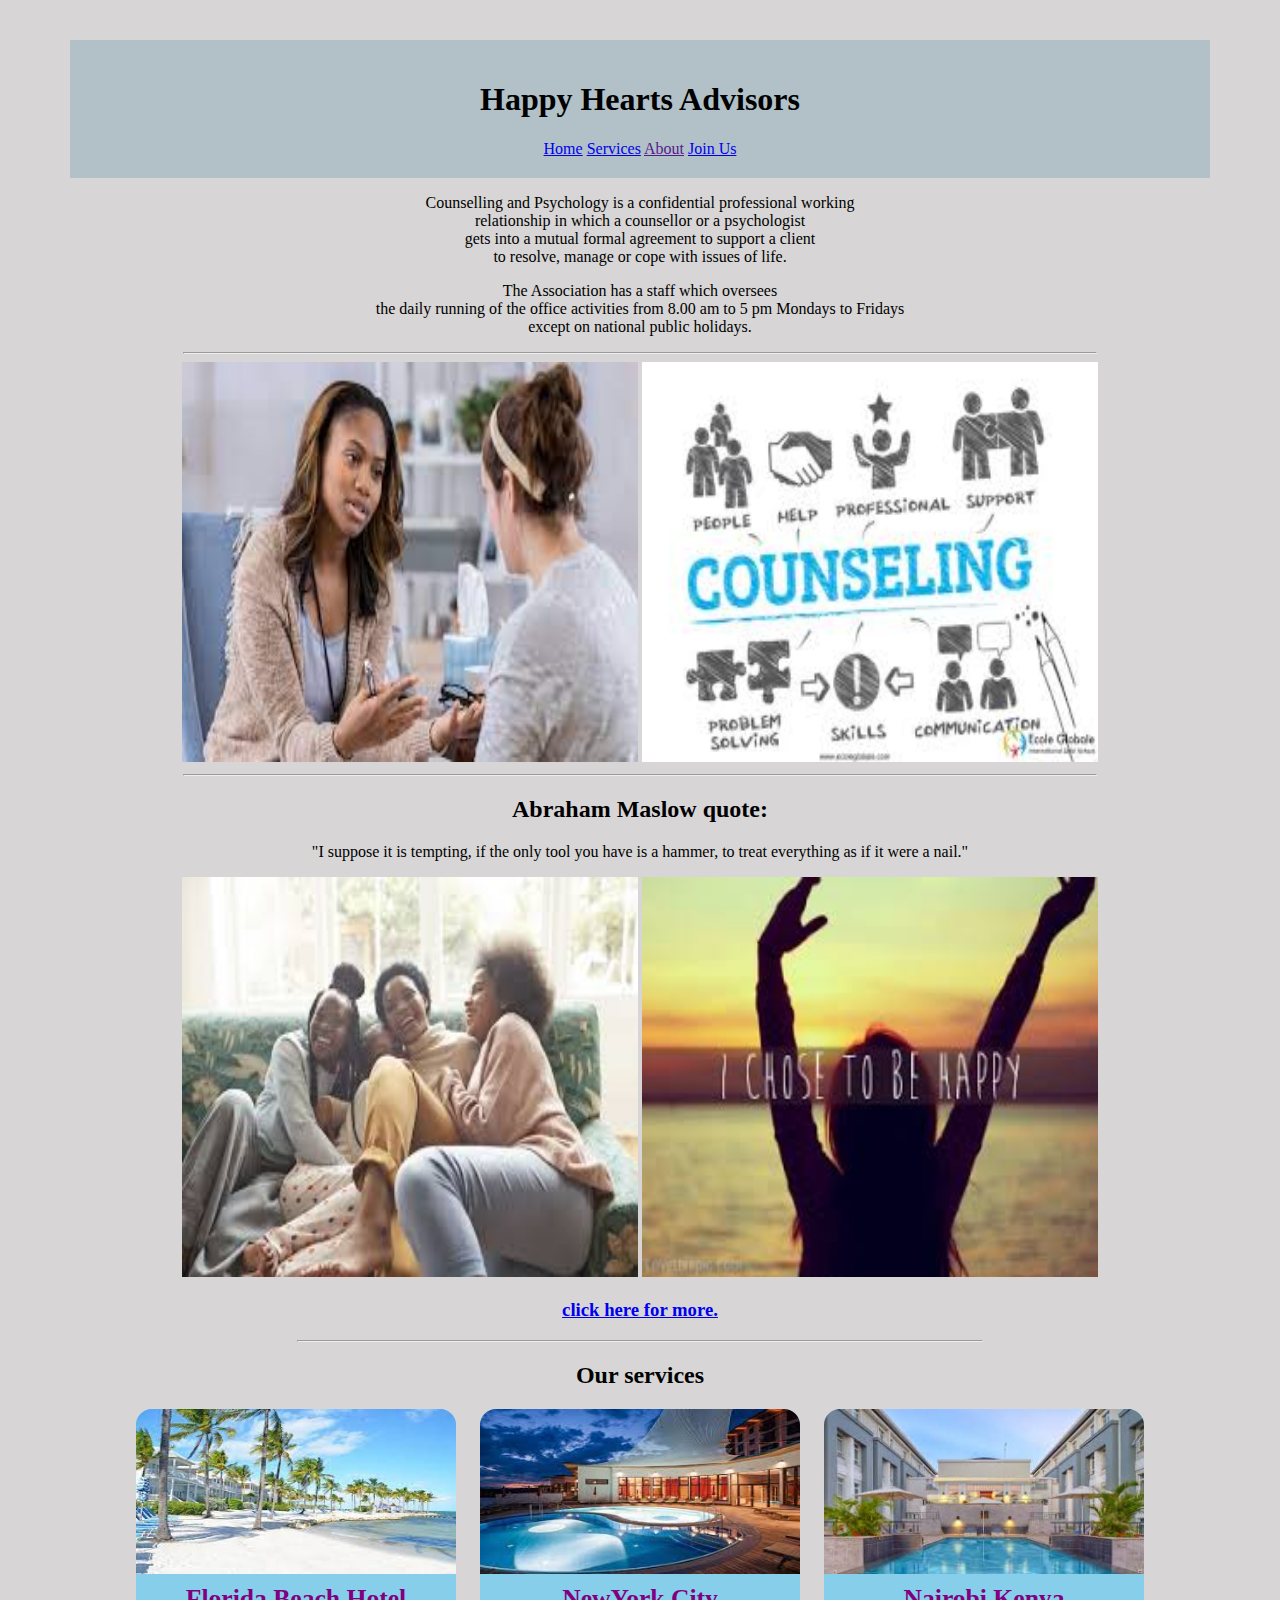
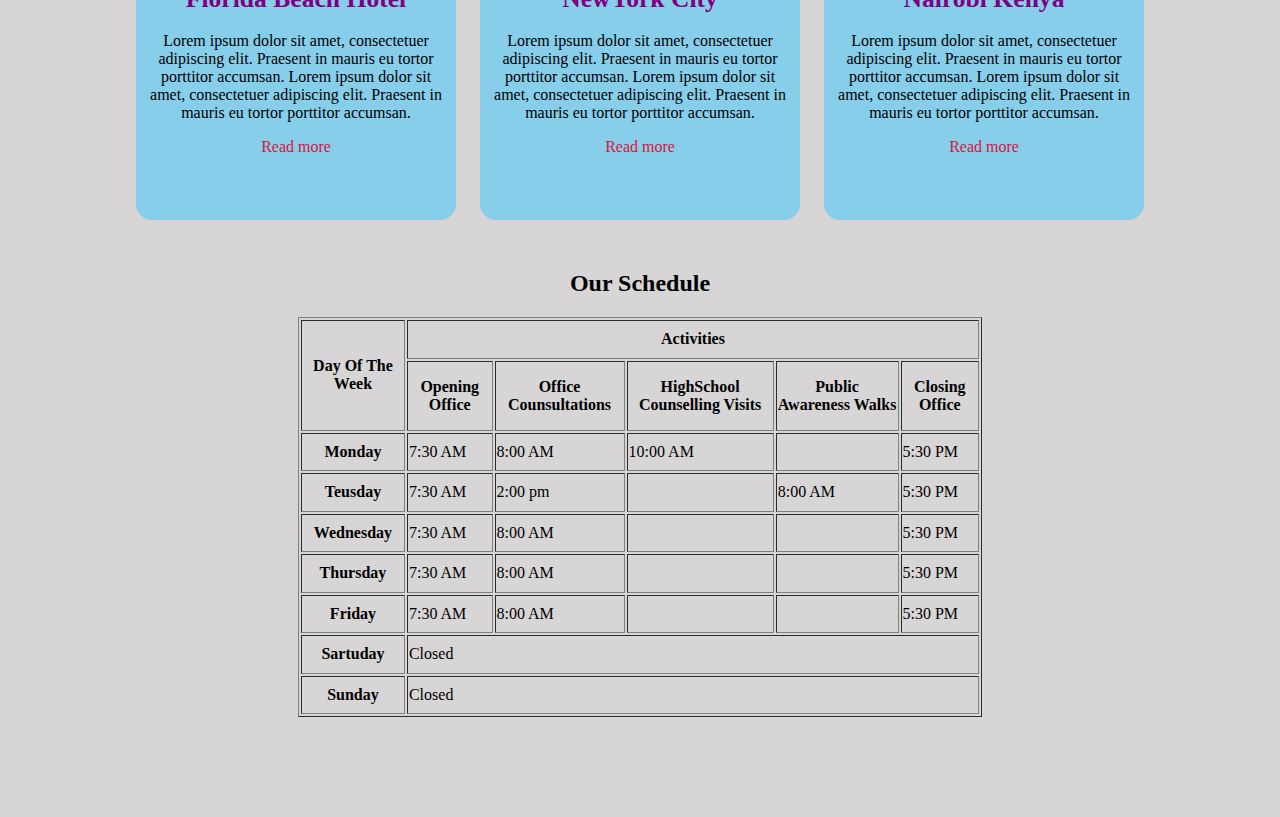
<file: index.html>
<html lang="en">
<head>
    <meta charset="UTF-8">
    <meta name="viewport" content="width=device-width, initial-scale=1.0">
    <title>Aleo</title>
    <link rel="stylesheet" href="hearts.css">
    <style>
    .cards{
        display: grid;
        display: flex;
        flex-wrap: wrap;
        margin: 10px auto;
        justify-content: center;
        max-width: 1200px;
        grid-template-columns: repeat(auto-fill, minmax(200px, 1fr));
        gap: 24px;
    }
    .cards article{
        max-width: 320px;
        cursor: pointer;
        background-color: skyblue;
        position: relative;
        display: block;
        transition: all 0.4s ease-in-out ;
        overflow: hidden;
        border-radius: 16px;
        margin-bottom: 30px;
    }
    .cards article a {
        display: inline-flex;
        color: crimson;
        text-decoration: none;
    }
    .cards article h2 {
        margin: 10 0 18px 0;
        font-size: 1.6rem;
        color: purple;
        transition: 0.3s ease-out;
    }
    .cards article img {
        width: 100%;
        height: 40%;
        max-width: 100%;
        transform-origin: center;
        transition: transform 0.4s ease-in-out;
    }
    /* .cards img {
        height: 70%;
        overflow: hidden;
        object-fit: cover;
    } */

    .cards article:hover img {
        transform: scale(1.2); 
    }

    .cards article p {
        padding-left: 10px;
        padding-right: 10px;
    }

</style>
</head>
<body>
    <center>
    <div class="myheader">
        <h1>Happy Hearts Advisors</h1>
        <nav>
            <a href="hearts.html">Home</a>
            <a href="#services">Services</a>
            <a href="">About</a>
            <a href="signup.html">Join Us</a>

        </nav>
    </div>
        <p>
            Counselling and Psychology is a confidential professional working <br>
             relationship in which a counsellor or a psychologist <br>
              gets into a mutual formal agreement to support a client <br>
               to resolve, manage or cope with issues of life.
        </p>
        <p>
            The Association has a staff which oversees <br>
            the daily running of the office activities from 8.00 am to 5 pm Mondays to Fridays <br>
            except on national public holidays.
        </p>
        <hr width="80%">
        <img src="images/counsel one.jpg" alt="" width="40%" height="400px">
        <img src="images/counsel two.jpg" alt="" width="40%" height="400px">
        <hr width="80%">
        <h2>Abraham Maslow quote:
        </h2>
        <p>
            "I suppose it is tempting, if the only tool you have is a hammer, to treat everything as if it were a nail."
        </p>
        <img src="images/happy one.jpg" alt="" width="40%" height="400px">
        <img src="images/happy two.jpg" alt="" width="40%" height="400px">

        <a href="https://www.lek.com/industries/healthcare-services/behavioral-mental-health" style="display: block;" target="_blank"><h3>click here for more.</h3></a>

        <hr width="60%">

        <section id="services">
        <h2>Our services</h2>
    
    <div class="cards">
        <article>
            <img src="images/florida.jpg" alt="">
            <h2>Florida Beach Hotel</h2>
            <p>
                Lorem ipsum dolor sit amet, consectetuer adipiscing elit. Praesent in mauris eu tortor porttitor accumsan. 
                    Lorem ipsum dolor sit amet, consectetuer adipiscing elit. Praesent in mauris eu tortor porttitor accumsan. 
            
                
                 
                </p>
                <a href="#" class="read-more">
                    Read more
                </a>
        </article>
        <article>
            <img src="images/nyc.jpg" alt="">
            <h2>NewYork City</h2>
            <p>
                Lorem ipsum dolor sit amet, consectetuer adipiscing elit. Praesent in mauris eu tortor porttitor accumsan. 
                    Lorem ipsum dolor sit amet, consectetuer adipiscing elit. Praesent in mauris eu tortor porttitor accumsan. 
                
                 
                </p>
                <a href="#" class="read-more">
                    Read more
                </a>
        </article>
        <article>
            
                <img
                src="images/nairobi.jpg" alt=""  
                />
           
                <h2>Nairobi Kenya</h2>               
                <p>
                    Lorem ipsum dolor sit amet, consectetuer adipiscing elit. Praesent in mauris eu tortor porttitor accumsan. 
                    Lorem ipsum dolor sit amet, consectetuer adipiscing elit. Praesent in mauris eu tortor porttitor accumsan. 

                    
                </p>
                <a href="#" class="read-more">
                    Read more
                </a>
            
        </article>
        </div>
        <h2>Our Schedule</h2>
        <div class="Schedule">
        <table border="1" width="60%" height="400px">
            
                <tr>
                    <th rowspan="2">Day Of The Week</th>
                    <th colspan="5">Activities</th>
                </tr>
                <tr>
                    <th>Opening Office</th>
                    <th>Office Counsultations</th>
                    <th>HighSchool Counselling Visits</th>
                    <th>Public Awareness Walks</th>
                    <th>Closing Office</th>
                </tr>
                <tr>
                    <th>Monday</th>
                    <td>7:30 AM</td>
                    <td>8:00 AM</td>
                    <td>10:00 AM</td>
                    <td></td>
                    <td>5:30 PM</td>
                </tr>
                <tr>
                    <th>Teusday</th>
                    <td>7:30 AM</td>
                    <td>2:00 pm</td>
                    <td></td>
                    <td>8:00 AM</td>
                    <td>5:30 PM</td>
                </tr>
                <tr>
                    <th>Wednesday</th>
                    <td>7:30 AM</td>
                    <td>8:00 AM</td>
                    <td></td>
                    <td></td>
                    <td>5:30 PM</td>
                </tr>
                <tr>
                    <th>Thursday</th>
                    <td>7:30 AM</td>
                    <td>8:00 AM</td>
                    <td></td>
                    <td></td>
                    <td>5:30 PM</td>
                </tr>
                <tr>
                    <th>Friday</th>
                    <td>7:30 AM</td>
                    <td>8:00 AM</td>
                    <td></td>
                    <td></td>
                    <td>5:30 PM</td>
                </tr>
                <tr>
                    <th>Sartuday</th>
                    <td colspan="5">Closed</td>

                </tr>
                <tr>
                    <th>Sunday</th>
                    <td colspan="5">Closed</td>
                    
                </tr>
        </table>
    </div>

</center>
</body>
</html>
</file>
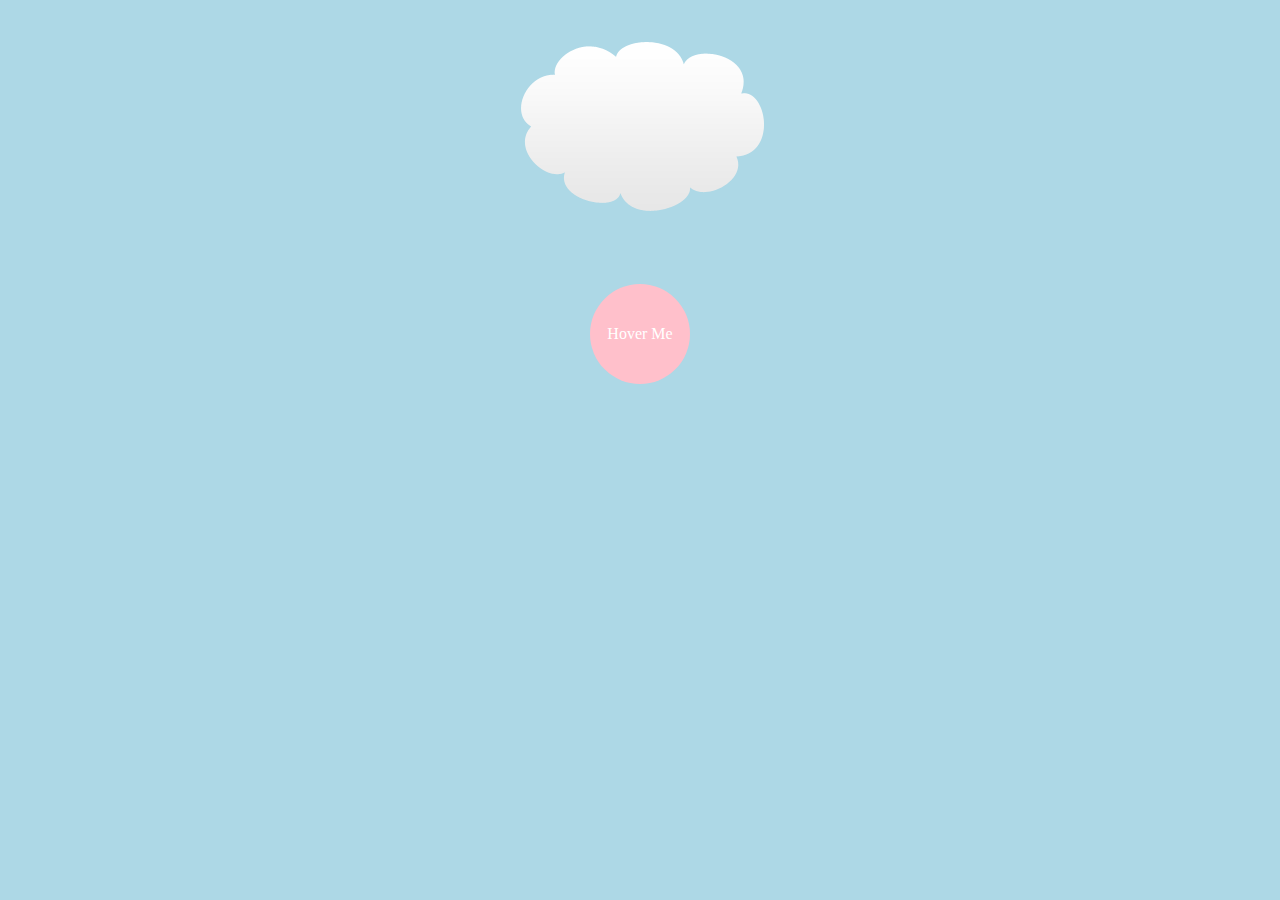
<file: animation.html>
<html lang="en">
<head>
    <meta charset="UTF-8">
    <meta name="viewport" content="width=device-width, initial-scale=1.0">
    <title>Document</title>
    <style>
        body{
            background: lightblue;
            text-align: center;
        }
        .wrapper{
            width: 100%;
            padding: 20px;
            box-sizing: border-box;
            /* background: #555; */
        }
        .circle{
            width: 100px;
            padding: 50px 0;
            line-height: 0;
            margin: 60px auto;
            background: pink;
            color: #fff;
            cursor: pointer;
            border-radius: 50%;
            transition: 1s, transform 0.3s;
        }
        .circle:hover{
            background: salmon;
            transform: rotate(360deg) scale(0.8);
        }
    </style>
</head>
<body>
    <div class="wrapper">
        <img src="img/cloud.png" alt="">
        <div class="circle">
            Hover Me
        </div>
    </div>
</body>
</html>
</file>
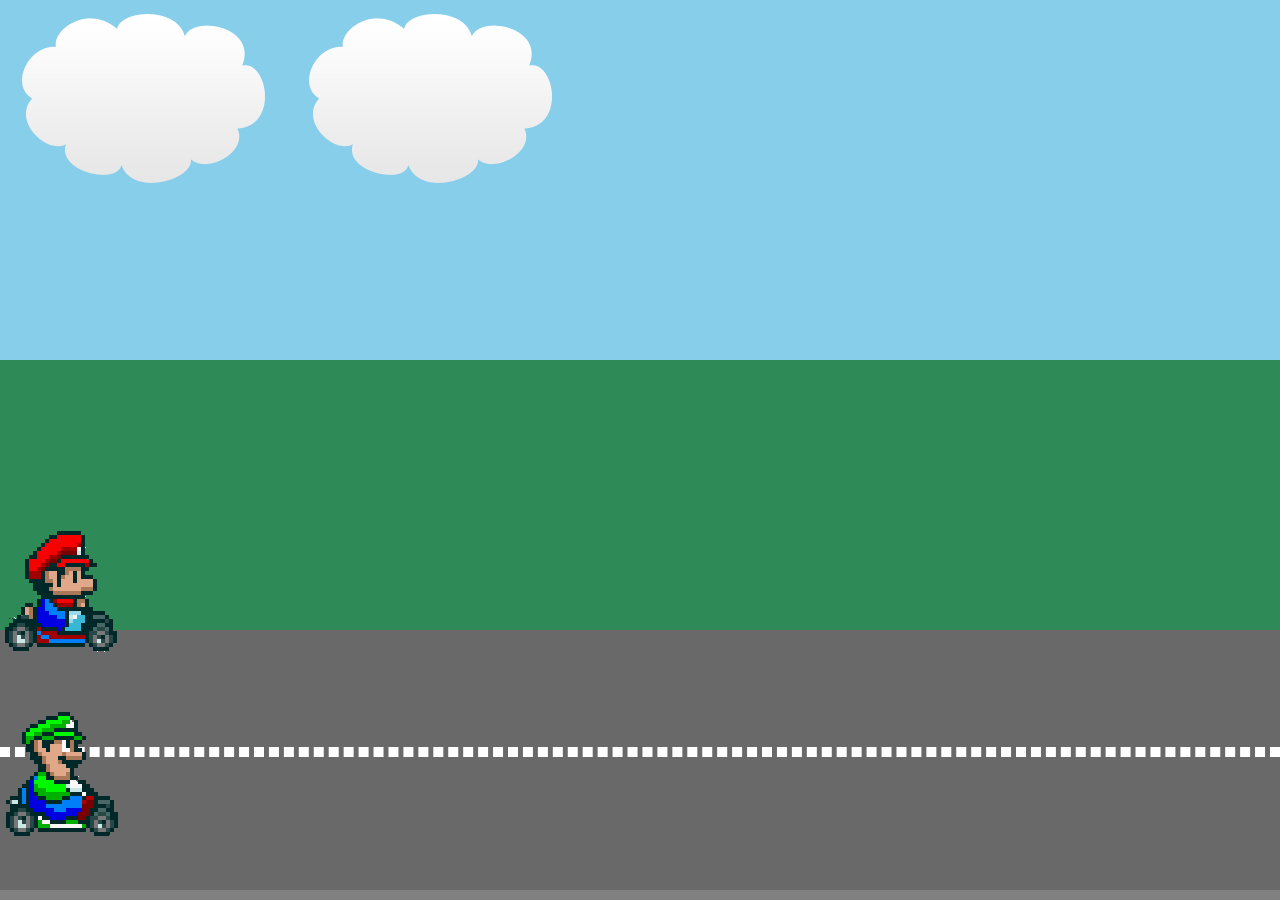
<file: animation2.html>
<html lang="en">
<head>
    <meta charset="UTF-8">
    <meta name="viewport" content="width=device-width, initial-scale=1.0">
    <title>moving animation</title>
    <style>
        html,body{
            height: 100%;
            width: 100%;
            overflow: hidden;
            margin: 0;
        }
        .grass, .sky, .road{
            position: relative;
        }
        .sky{
            height: 40%;
            background: skyblue;
        }
        .grass{
            height: 30%;
            background: seagreen;
        }
        .road{
            height: 30%;
            background: dimgrey;
            box-sizing: border-box;
            border-bottom: 10px solid grey;
            width: 100%;
        }
        .lines{
            box-sizing: border-box;
            border: 5px dashed #fff;
            height: 0px;
            width: 100%;
            position: absolute;
            top: 45%;
        }
        .mario{
            position: absolute;
            top: -40%;
            left: 0px;
            animation-name: drive;
            animation-duration: 5s;
            animation-iteration-count: infinite;
            animation-timing-function: linear;
        }
        .luigi{
            position: absolute;
            top: 30%;
            left: 0px;
            animation-name: drive;
            animation-duration: 3s;
            animation-iteration-count: infinite;
            animation-timing-function: linear;
        }
        @keyframes drive{
            from{transform: translateX(-200);}
            to{transform: translateX(800px);}
        }
    </style>
</head>
<body>
    <div class="sky">
        <img src="img/cloud.png" alt="">
        <img src="img/cloud.png" alt="">
    </div>
    <div class="grass"></div>
    <div class="road">
        <div class="lines"></div>
        <img class="mario" src="img/mario.png" alt="">
        <img class="luigi" src="img/luigi.png" alt="">
    </div>
</body>
</html>
</file>
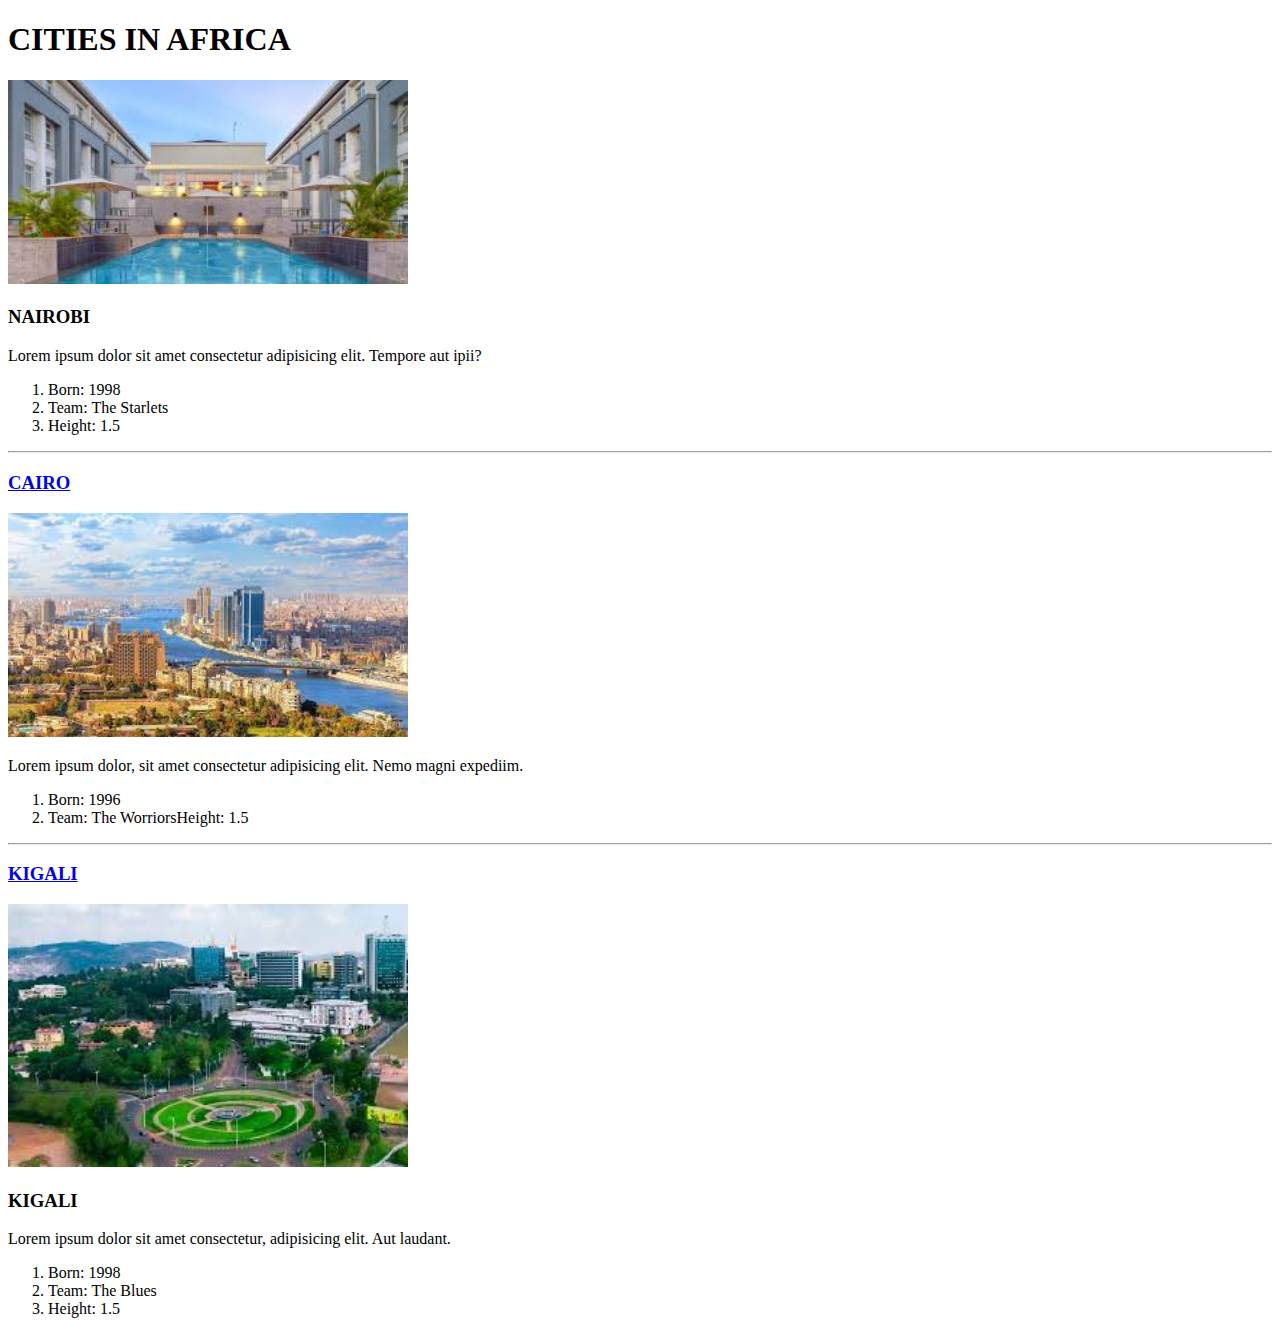
<file: cities.html>
<!DOCTYPE html>
<html lang="en">
<head>
<meta charset="UTF-8">
<meta http-equiv="X-UA-Compatible" content="IE=edge">
<meta name="viewport" content="width=device-width, initial-scale=1.0">
<title>My Players</title>
</head>
<body>
<h1>CITIES IN AFRICA</h1>
<a href=""></a>
<img src="images/nairobi.jpg" alt="" width="400">
<h3>NAIROBI</h3>
<p>Lorem ipsum dolor sit amet consectetur adipisicing elit. Tempore aut ipii?</p>
<ol>
<li>Born: 1998</li>
<li>Team: The Starlets</li>
<li>Height: 1.5</li>
</ol>
<hr>
<a href="https://www.journeytoegypt.com/en/discover-egypt/cairo-egypt"><h3>CAIRO</h3></a>
<a href="https://www.journeytoegypt.com/en/discover-egypt/cairo-egypt"><img src="images/cairo.jpg" alt="" width="400"></a>

<p>Lorem ipsum dolor, sit amet consectetur adipisicing elit. Nemo magni expediim.</p>
<ol>
<li>Born: 1996</li>
<li>Team: The Worriors</l
<li>Height: 1.5</li>
</ol>
<hr>
<a href="https://www.kigalicity.gov.rw/"><h3>KIGALI</h3></a>
<a href="https://www.kigalicity.gov.rw/"><img src="images/kigali.jpg" alt="" width="400"></a>


<h3>KIGALI</h3>
<p>Lorem ipsum dolor sit amet consectetur, adipisicing elit. Aut laudant.</p>
<ol>
<li>Born: 1998</li>
<li>Team: The Blues</li>
<li>Height: 1.5</li>
</ol>

</body>
</html>
</file>
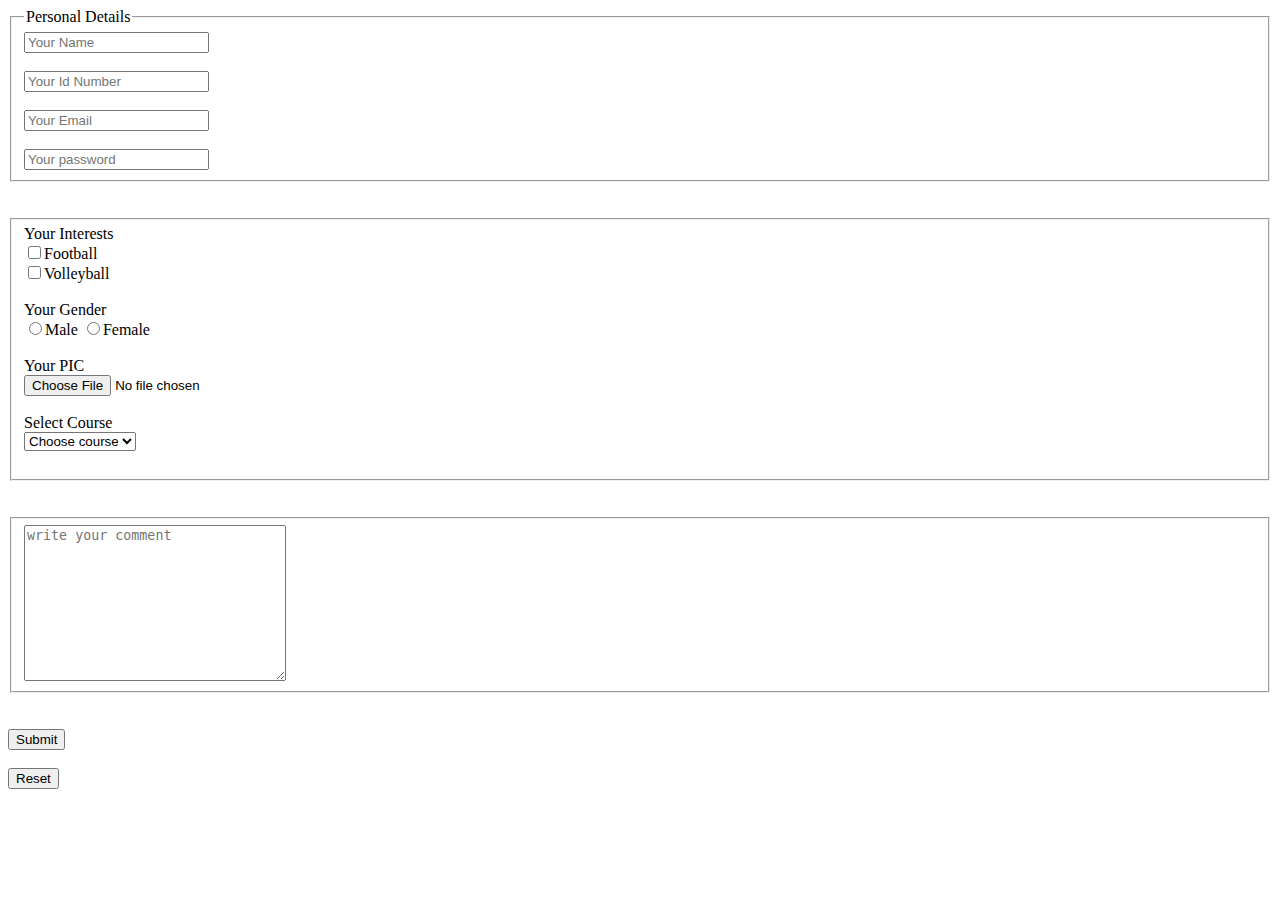
<file: forms.html>
<html lang="en">
<head>
    <meta charset="UTF-8">
    <meta name="viewport" content="width=device-width, initial-scale=1.0">
    <title>HTML FORMS</title>
</head>
<body>
    <form>
        <fieldset>
            <legend>Personal Details</legend>
            <input type="text" placeholder="Your Name"> <br><br>
            <input type="number" placeholder="Your Id Number"><br><br>
            <input type="email" placeholder="Your Email"><br><br>
            <input type="password" placeholder="Your password">
        </fieldset><br><br>
        <fieldset>
            <label for="">Your Interests</label> <br>
            <input type="checkbox" name="" id="">Football<br>
            <input type="checkbox" name="" id="">Volleyball<br><br>
            <label for="">Your Gender</label> <br>
            <input type="radio" name="" id="">Male
            <input type="radio" name="" id="">Female<br><br>

            <label for="">Your PIC</label> <br>
            <input type="file" name="" id=""><br><br>
            
            <label for="">Select Course</label> <br>

            <select name="" id="">

            <option value="">Choose course</option>
            <option value="">Comp science</option>
            <option value="">Engineering</option>
            <option value="">Medicine</option>

            </select><br>

            <br>
        </fieldset> <br><br>

        <fieldset>
            
            <textarea cols="30" rows="10" placeholder="write your comment"></textarea>
        </fieldset> <br><br>

        <input type="submit"><br><br>
        <input type="reset">
    </form>
</body>
</html>
</file>
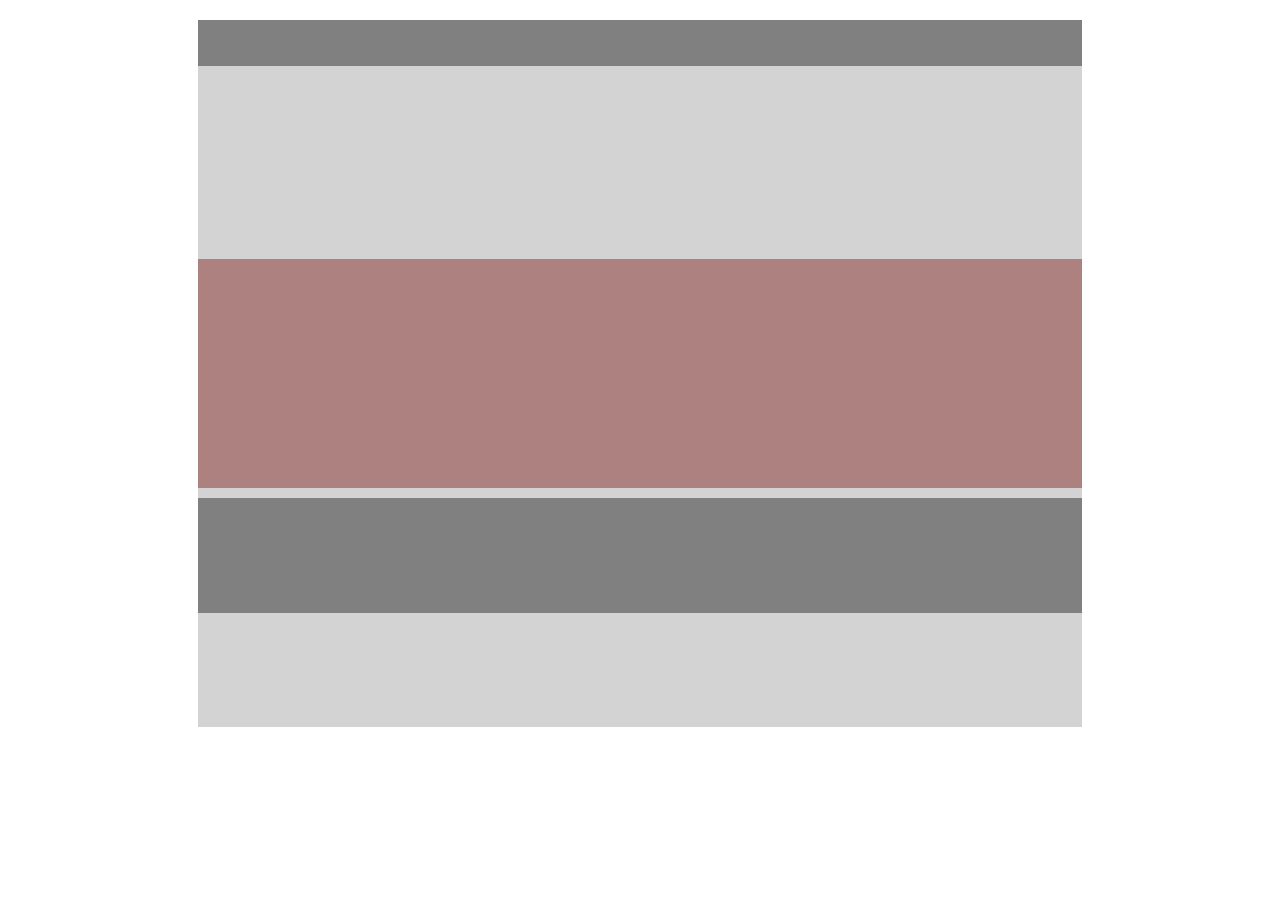
<file: grid.html>
<html lang="en">
<head>
    <meta charset="UTF-8">
    <meta name="viewport" content="width=device-width, initial-scale=1.0">
    <title>Document</title>
    <style>
        .main{
            background: lightgrey;
            width: 70%;
            height: 80%;
            margin: 20px auto;
            display: grid;
            grid-template-columns: repeat(3, 1fr);
            gap: 10px;
        }
        .nav{
            background: gray;
            grid-column: span 3;
            height: 20%;
        }
        .carosel{
            grid-column: span 3;
            background: rgb(174, 129, 129);
            /* height: 80%; */
            /* margin: ; */
        }
        .services{
            grid-column: span 3;
            background: gray;
            height: 50%; 
        }
    </style>
</head>
<body>
    <div class="main">
        <div class="nav">

        </div>

        <div class="carosel">
            
        </div>
        <div class="services">

        </div>

    </div>
</body>
</html>
</file>
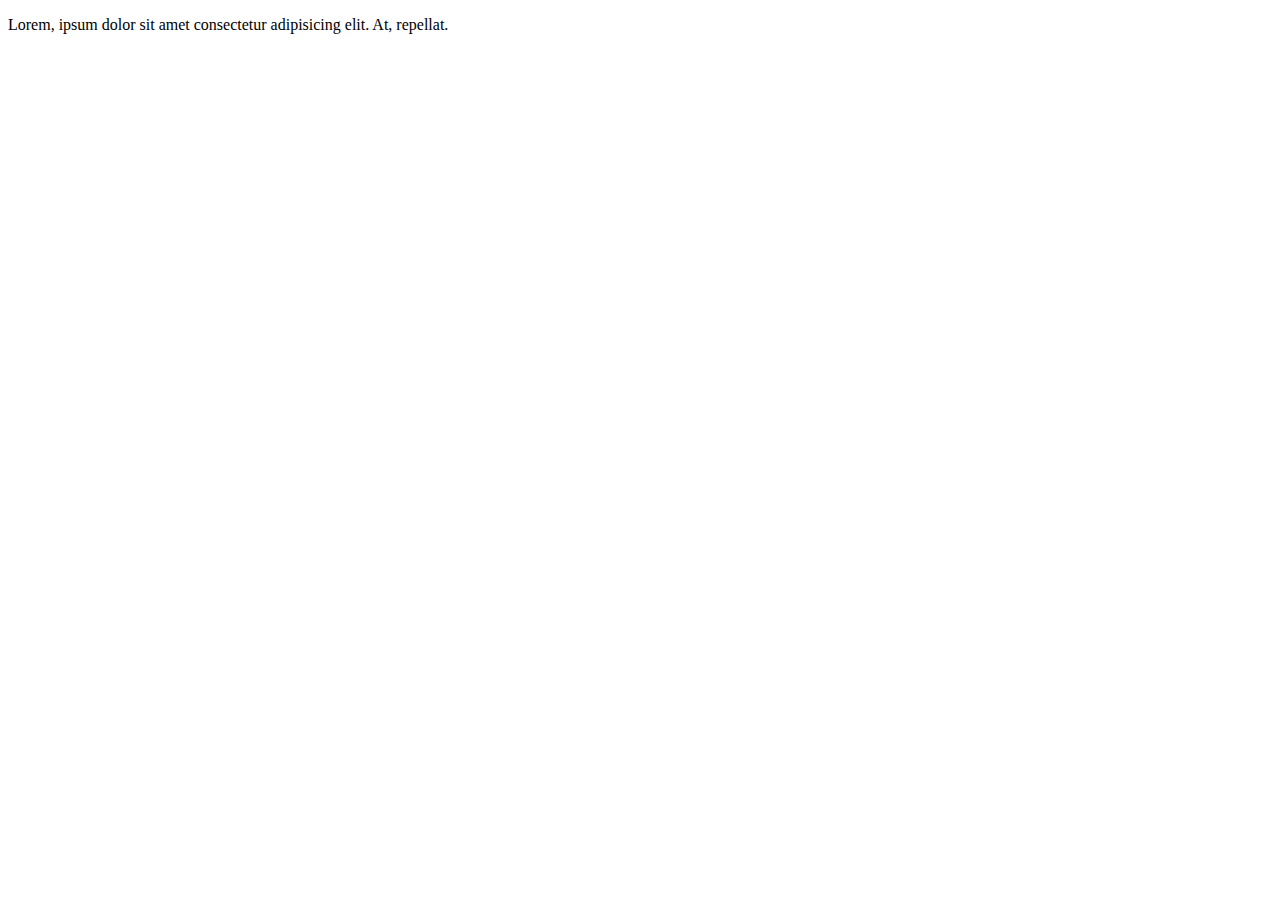
<file: lesson2.html>
<!DOCTYPE html>
<html lang="en">
<head>
    <meta charset="UTF-8">
    <meta name="viewport" content="width=device-width, initial-scale=1.0">
    <title>Aleo website</title>
</head>
<body>
    <p>
        Lorem, ipsum dolor sit amet consectetur adipisicing elit. At, repellat.
    </p>
</body>
</html>
</file>
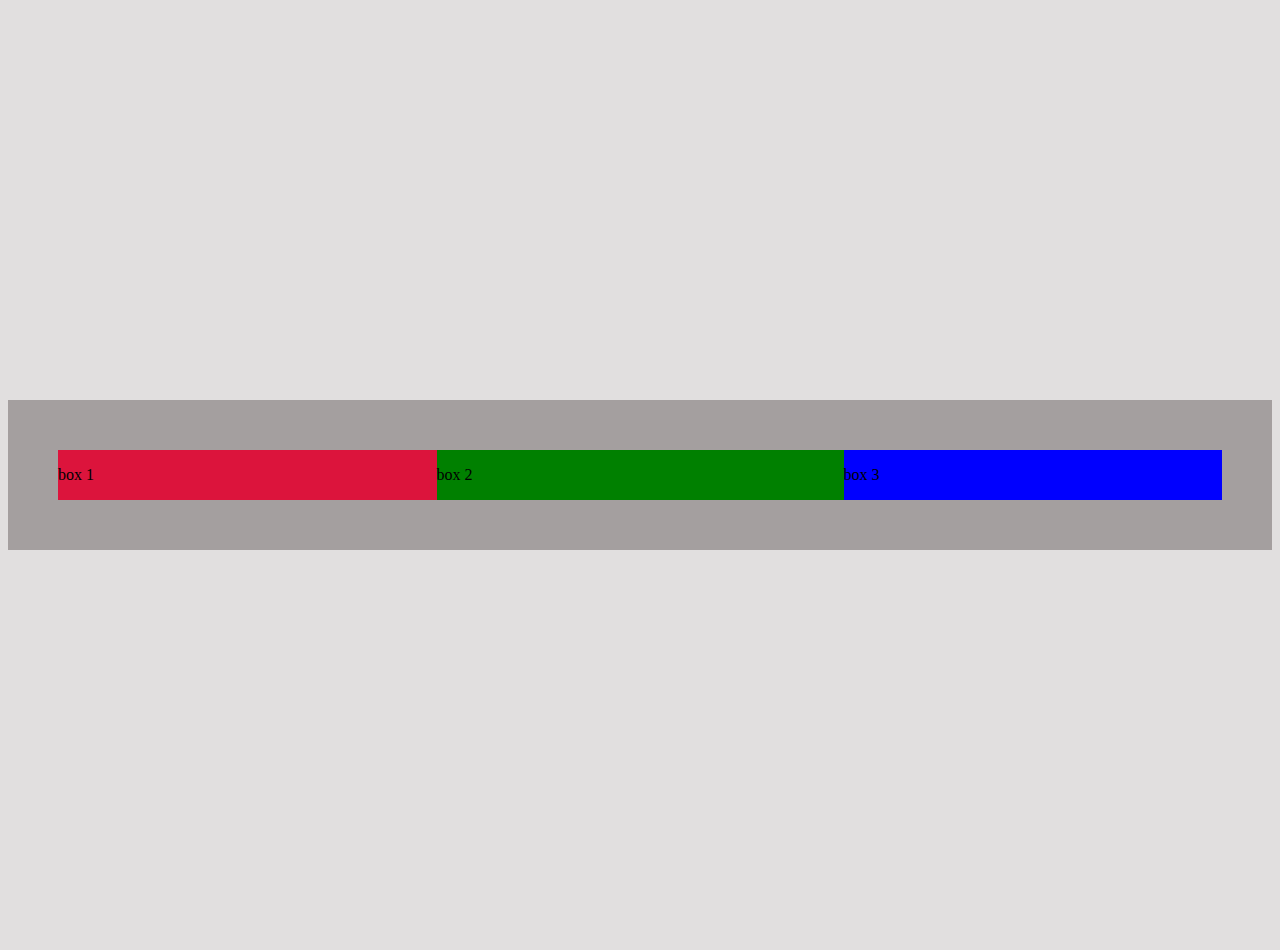
<file: lesson5.html>
<!DOCTYPE html>
<html lang="en">
<head>
    <meta charset="UTF-8">
    <meta name="viewport" content="width=device-width, initial-scale=1.0">
    <title>Document</title>
    <style>
        body{
            background: rgba(103, 96, 96, 0.2);
        }
        .services{
            background: rgba(103, 96, 96, 0.5);
            margin: 400px auto;
            padding: 50px;
            display: flex;
            flex-wrap: wrap;
            /* flex-grow: 1; */
        }
        .services .box1{
            background: crimson;
            width: 350px;
            flex-grow: 1;
        }
        .services .box2{
            background: green;
            width: 350px;
            flex-grow: 2;
        }
        .services .box3{
            background: blue;
            width: 350px;
            flex-grow: 1;
        }

    </style>
</head>
<body>

<!-- divs -->
<!-- divs are just divisions in a website -->

<div class="services">
    <div class="box1">
        <p>box 1</p>
    </div>
    <div class="box2">
        <p>box 2</p>
    </div>
    <div class="box3">
        <p>box 3</p>
    </div>
</div>

    
</body>
</html>
</file>
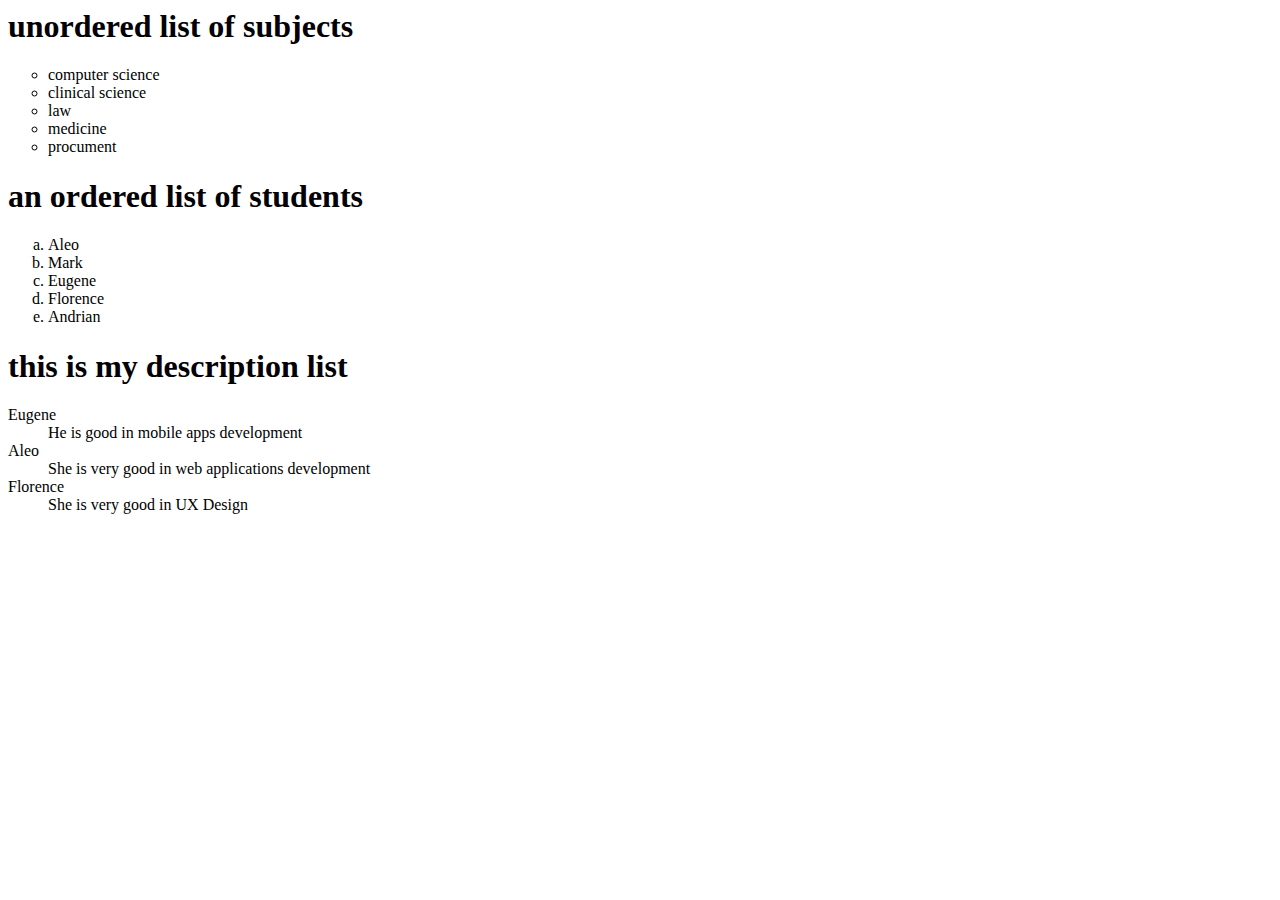
<file: lists.html>
<html lang="en">
<head>
    <meta charset="UTF-8">
    <meta name="viewport" content="width=device-width, initial-scale=1.0">
    <title>lists in html</title>
</head>
<body>
    <h1>unordered list of subjects</h1>
    <ul type="circle">
        <li>computer science</li>
        <li>clinical science</li>
        <li>law</li>
        <li>medicine</li>
        <li>procument</li>
    </ul>
    <h1>an ordered list of students</h1>
    <ol type="a">
        <li>Aleo</li>
        <li>Mark</li>
        <li>Eugene </li>
        <li>Florence</li>
        <li>Andrian</li>
    </ol>
    <h1>this is my description list</h1>
    <dl>
        <dt>Eugene</dt>
        <dd>He is good in mobile apps development</dd>
        <dt>Aleo</dt>
        <dd>She is very good in web applications development</dd>
        <dt>Florence</dt>
        <dd>She is very good in UX Design</dd>
    </dl>
</body>
</html>
</file>
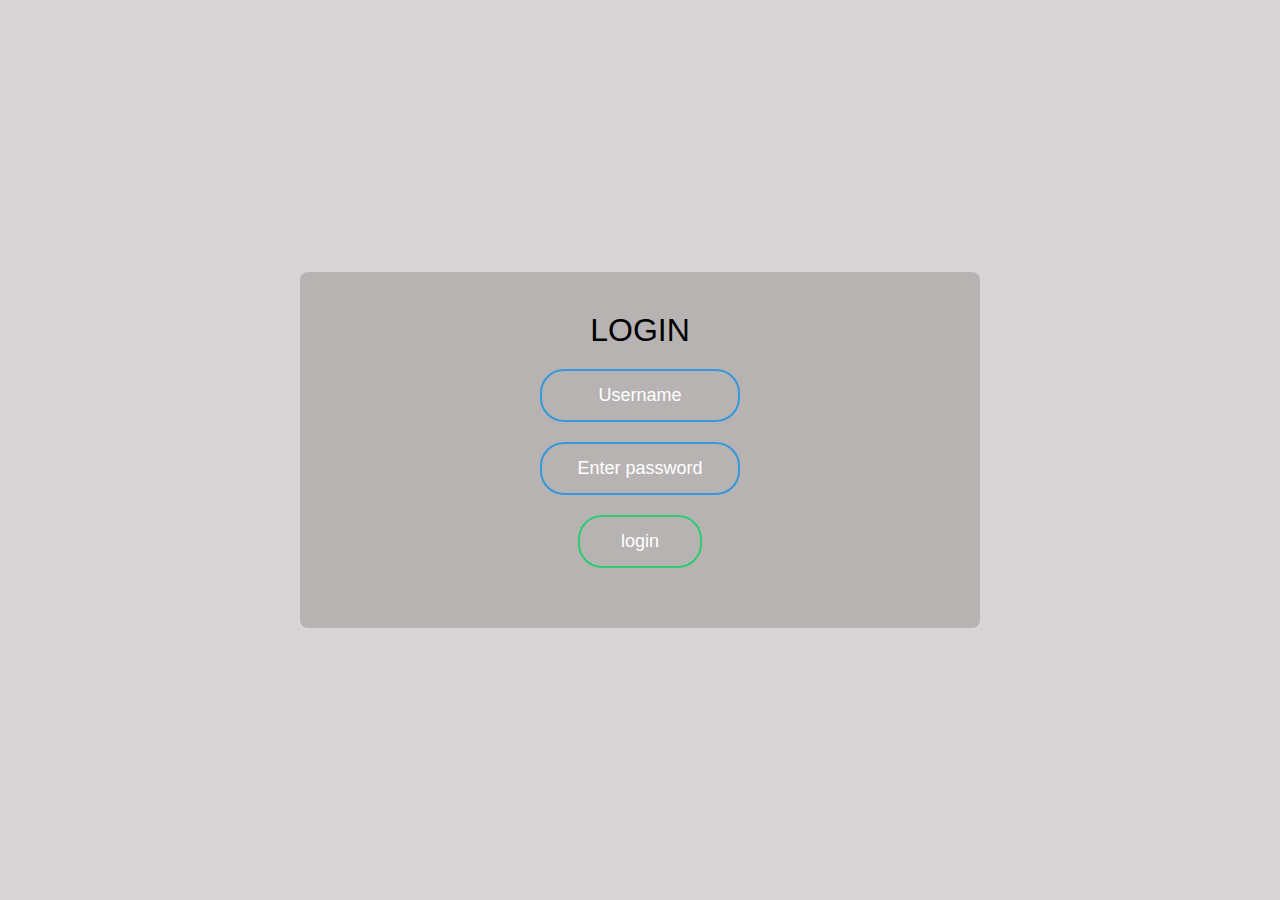
<file: signup.html>
<html lang="en">
<head>
    <meta charset="UTF-8">
    <meta http-equiv="X-UA-Compatible" content="IE=edge">
    <meta name="viewport" content="width=device-width, initial-scale=1.0">
    <title>aleo website login</title>
    <link rel="stylesheet" href="signup.css">
</head>
<body>
    <form class="signup" action="index.html" method="post">
        <h1>Login</h1>
        <input type="text" name="" placeholder="Username">
        <input type="password" name="" placeholder="Enter password">
        <a href="hearts.html">login</a>
    </form>
</body>
</html>
</file>
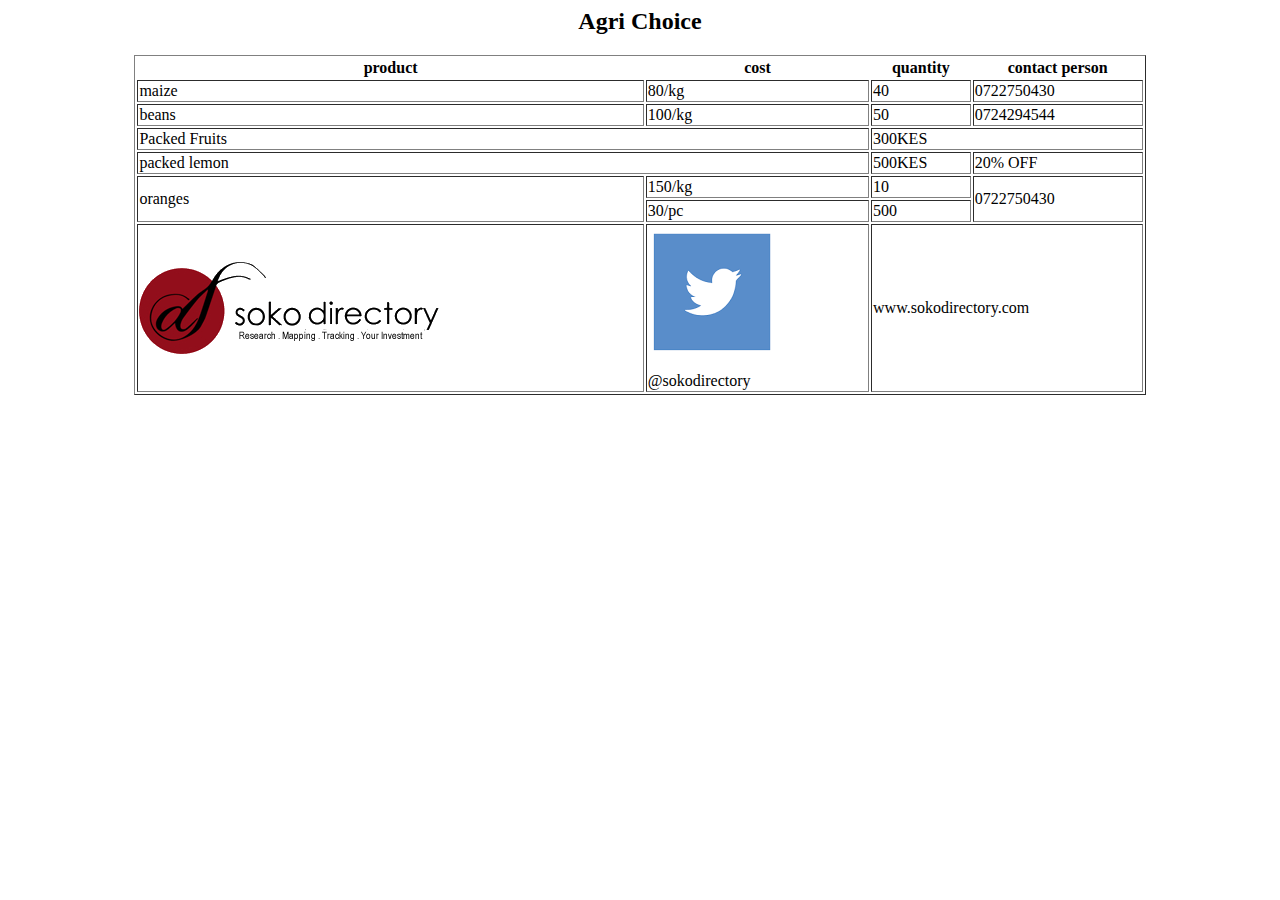
<file: table.html>
<html lang="en">
<head>
    <meta charset="UTF-8">
    <meta name="viewport" content="width=device-width, initial-scale=1.0">
    <title>table</title>
</head>
<body>
    <center>
    <h2>Agri Choice</h2>
    <table border="1" width="80%">
            <tr style="border: 0;">
                <th style="border: 0;">product</th>
                <th style="border: 0;">cost</th>
                <th style="border: 0;">quantity</th>
                <th style="border: 0;">contact person</th>
            </tr> 
        <tr>
            <td>maize</td>
            <td>80/kg</td>
            <td>40</td>
            <td>0722750430</td>
        </tr>
        <tr>
            <td>beans</td>
            <td>100/kg</td>
            <td>50</td>
            <td>0724294544</td>
        </tr>
        <tr>
            <td colspan="2">Packed Fruits</td></td>
            <td colspan="2">300KES</td>
        </tr>
        <tr>
            <td colspan="2">packed lemon</td>
            <td>500KES</td>
            <td>20% OFF</td>
        </tr>
        <tr>
            <td rowspan="2">oranges</td>
            <td>150/kg</td>
            <td>10</td>
            <td rowspan="2">0722750430</td>
        </tr>
        <tr>
            <td>30/pc</td>
            <td>500</td>
            
        </tr>
        <tr>
            <td><img src="images/soko2.png" alt=""></td>
            <td><img src="images/sokotwitter.png" alt=""><p>@sokodirectory</p></td>
            <td colspan="2">www.sokodirectory.com</td>
        </tr>
    </table>
</center>
</body>
</html>
</file>
<file: hearts.css>
body{
    margin: 40px 70px;
    margin-bottom: 100px;
    text-align: center;
    background: rgba(53, 47, 47, 0.2);

}
.myheader{
    background: rgba(24, 113, 146, 0.2);
    padding: 20px;
}
.schedule{
    display: flex;
    justify-content: center;
}
</file>
<file: signup.css>
*{
    margin: 0;
    padding: 0;
}
body{
    margin: 0;
    padding: 0;
    font-family: sans-serif;
    background: rgba(53, 47, 47, 0.2);
}
.signup{
    width: 600px;
    padding: 40px;
    position: absolute;
    top: 50%;
    left: 50%;
    transform: translate(-50%,-50%);
    background: rgba(53, 47, 47, 0.2);
    text-align: center;
    background: rgba(53, 47, 47, 0.2);
    border-radius: 8px;

}
.signup h1
{
    color: #000;
    text-transform: uppercase;
    font-weight: 500;
}
.signup input[type ="text"], .signup input[type ="password"]
{
    
    border: 0;
    font-size: 18px;
    background: none;
    display: block;
    margin: 20px auto;
    text-align: center;
    border: 2px solid #3498db;
    padding: 14px 10px;
    width: 200px;
    outline: none;
    color: white;
    border-radius: 24px;
    transition: 0.25s;
}
.signup input[type ="text"]:hover, .signup input[type ="password"]:hover
{
    border-color: #2ecc71;
    color: #000;
}
.box input[type ="text"]:focus, .box input[type ="password"]:focus
{
    width: 280px;
    border-color: #2ecc71;
}
.signup a
{
    border: 0;
    background: none;
    display: block;
    margin: 20px auto;
    text-align: center;
    width: 40px;
    text-decoration: none;
    border: 2px solid #2ecc71;
    padding: 14px 40px;
    outline: none;
    color: white;
    font-size: 18px;
    border-radius: 24px;
    transition: 0.25s;
    cursor:pointer
}
.signup a:hover
{
    background: #2ecc71;
}
::placeholder{
    color: white;
}
</file>
